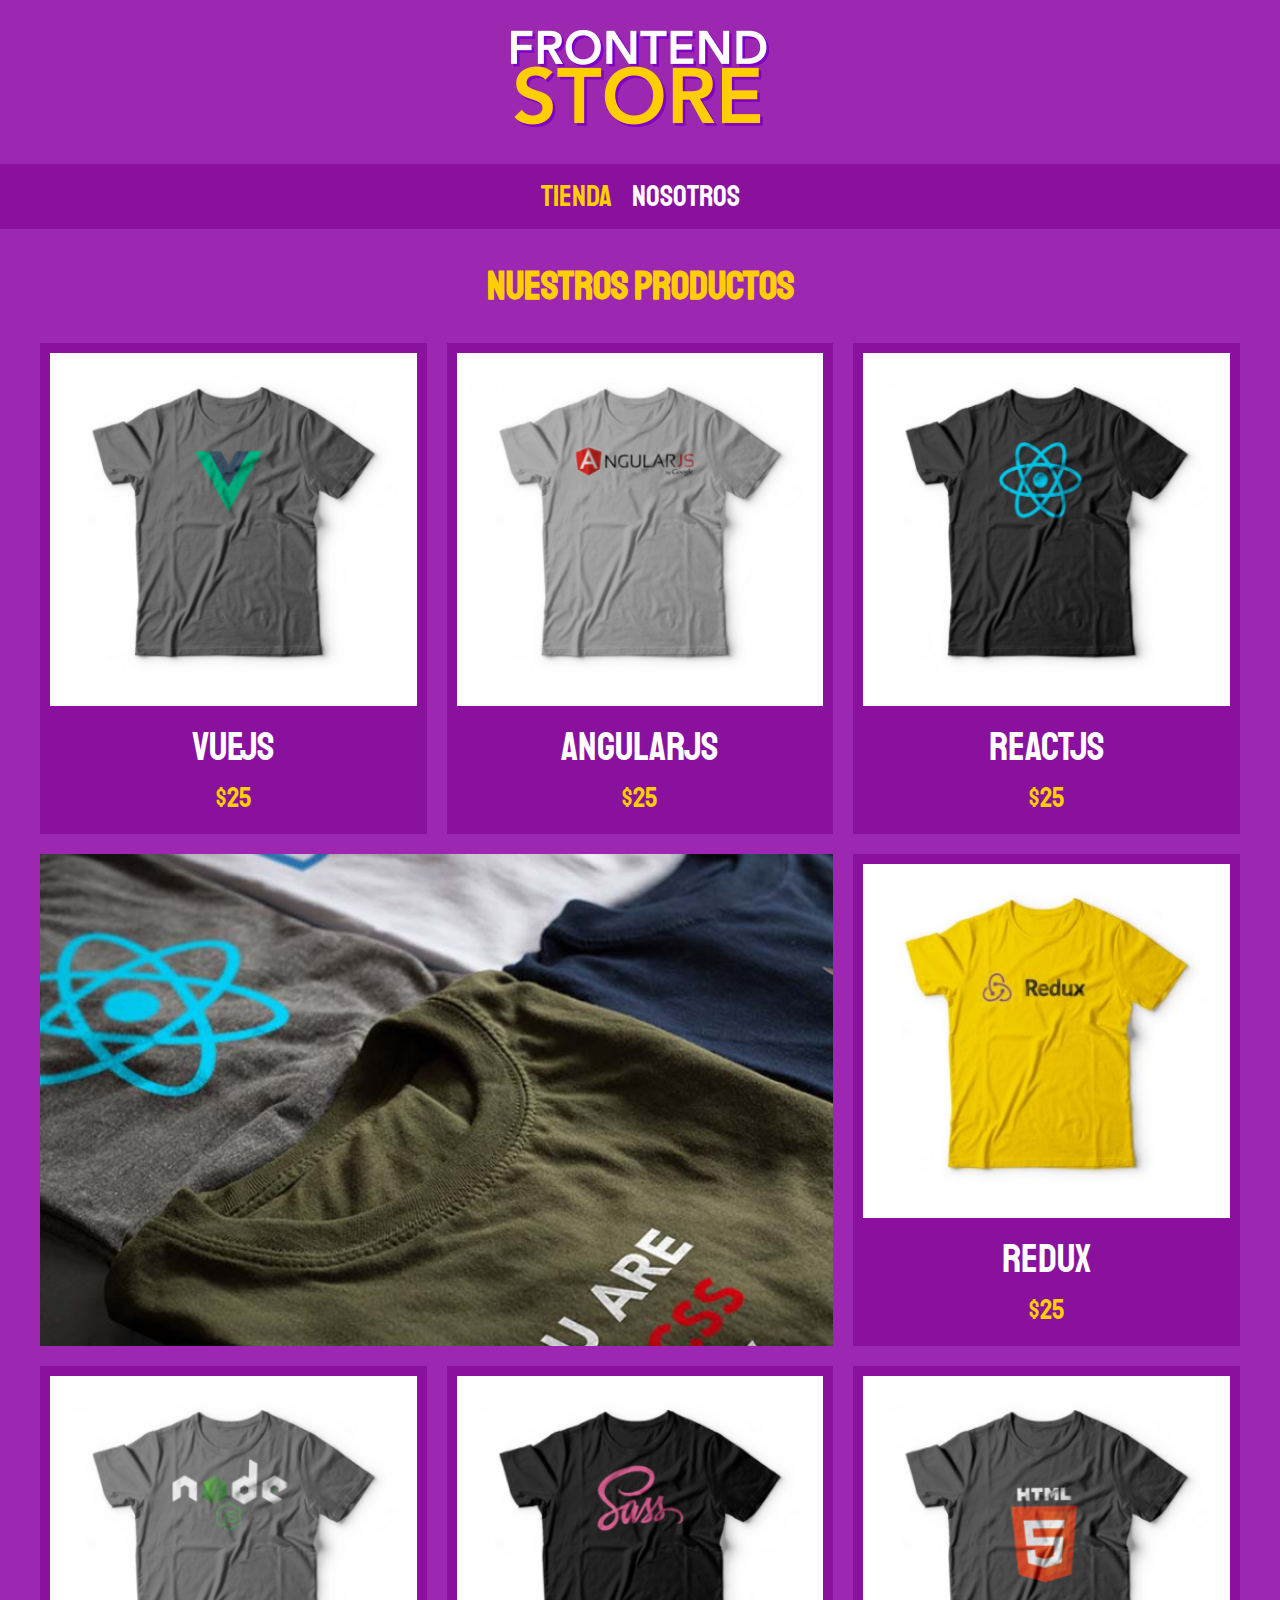
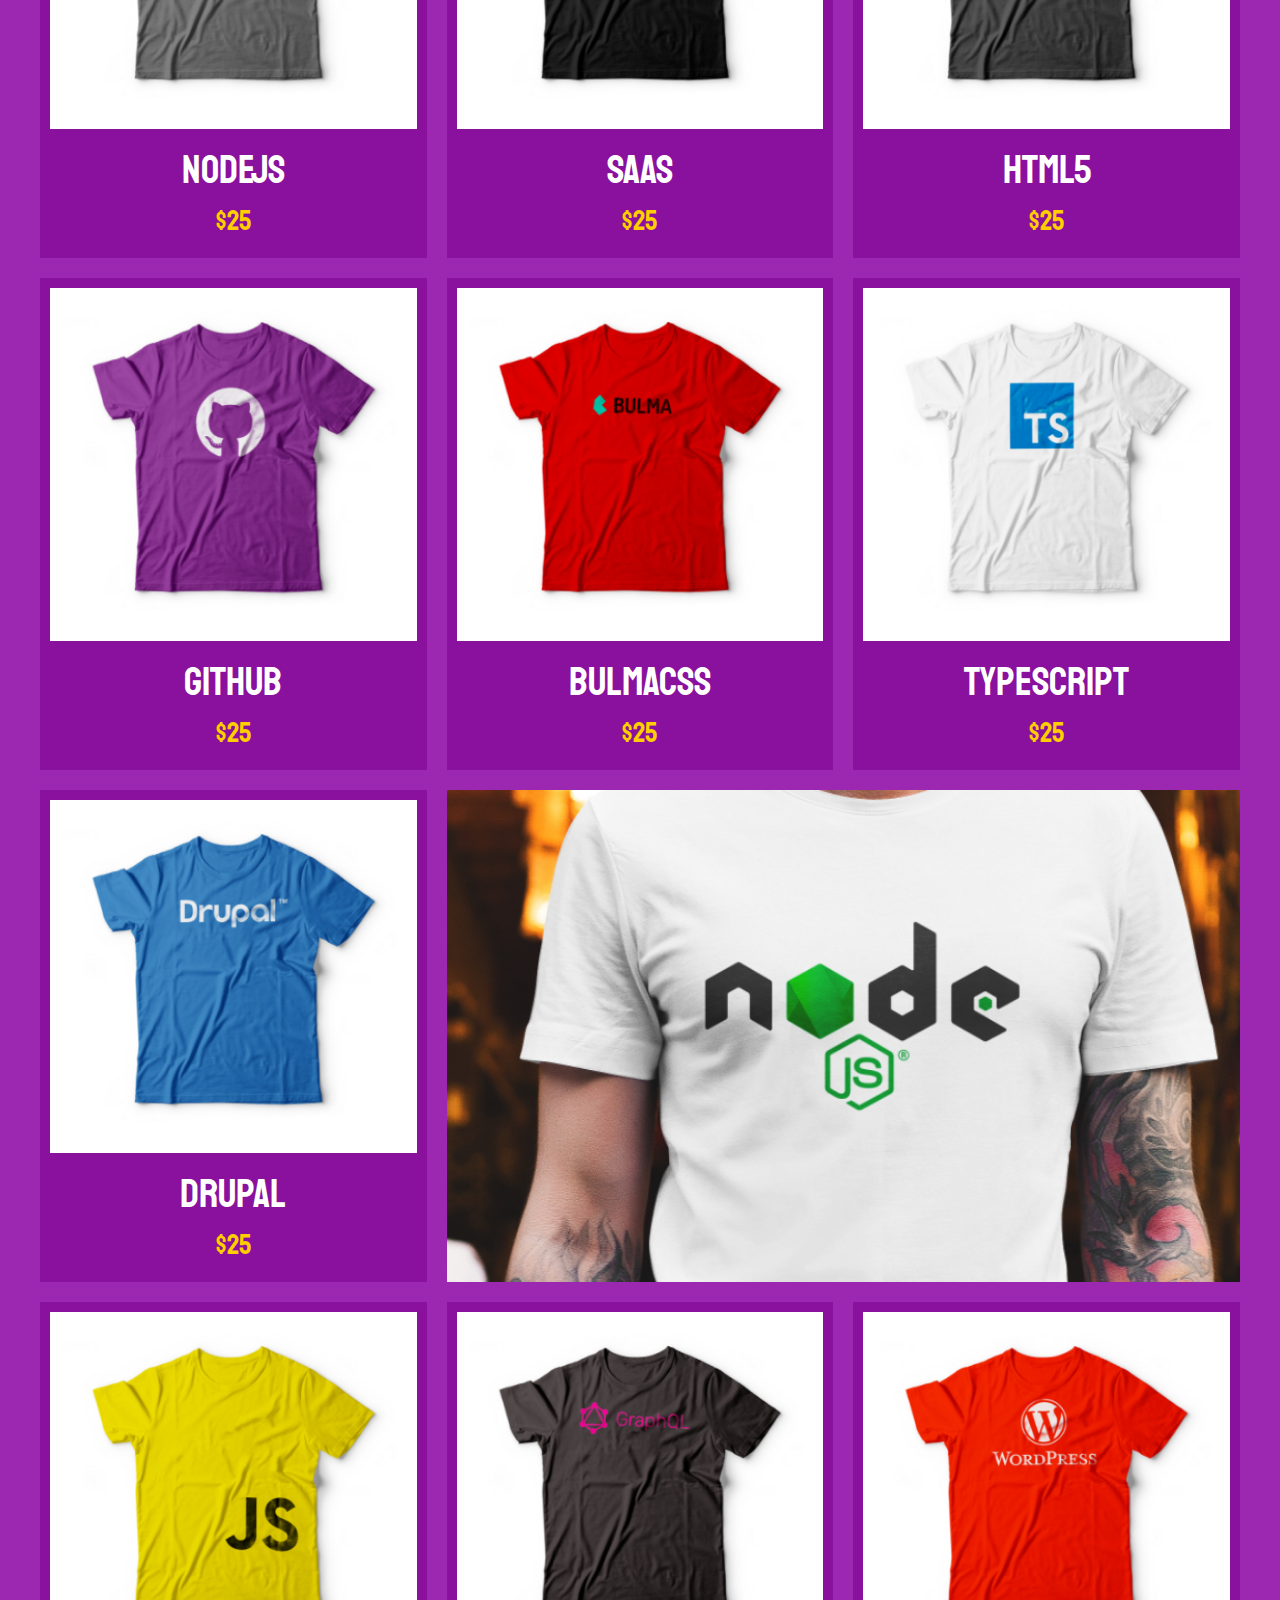
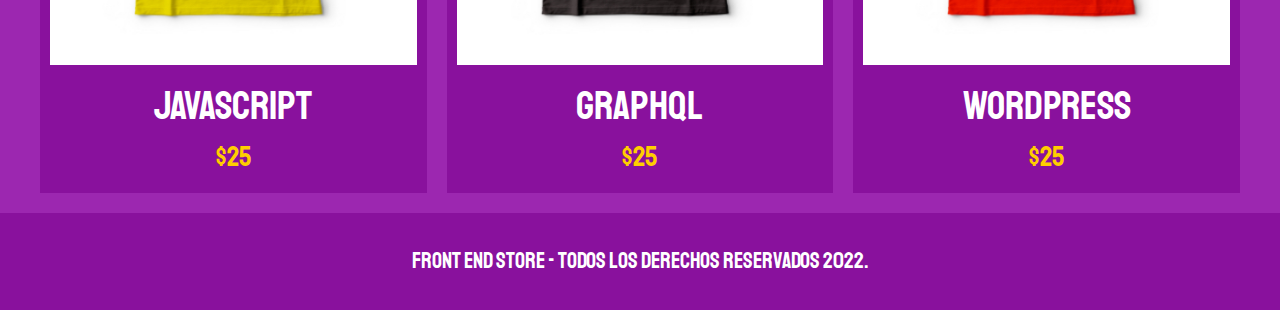
<file: index.html>
<!DOCTYPE html>
<html lang="en">
  <head>
    <meta charset="UTF-8" />
    <meta http-equiv="X-UA-Compatible" content="IE=edge" />
    <meta name="viewport" content="width=device-width, initial-scale=1.0" />
    <title>FrontEnd Store</title>
    <link rel="stylesheet" href="css/normalize.css" />
    <link rel="preconnect" href="https://fonts.googleapis.com" />
    <link rel="preconnect" href="https://fonts.gstatic.com" crossorigin />
    <link
      href="https://fonts.googleapis.com/css2?family=Staatliches&display=swap"
      rel="stylesheet"
    />
    <link rel="stylesheet" href="css/style.css" />
  </head>
  <body>
    <header class="header">
      <a href="index.html">
        <img class="header__logo" src="img/logo.png" alt="Logotipo" />
      </a>
    </header>
    <nav class="navegacion">
      <a class="navegacion__enlace navegacion__enlace--activo" href="index.html"
        >Tienda</a
      >
      <a class="navegacion__enlace" href="nosotros.html">Nosotros</a>
    </nav>
    <main class="contenedor">
      <h1>Nuestros Productos</h1>
      <div class="grid">
        <div class="producto">
          <a href="producto.html">
            <img class="producto__imagen" src="img/1.jpg" alt="imagen camisa" />
            <div class="producto__informacion">
              <p class="producto__nombre">VueJS</p>
              <p class="producto__precio">$25</p>
            </div>
          </a>
        </div>
        <!-- Fin producto -->
        <div class="producto">
          <a href="producto.html">
            <img class="producto__imagen" src="img/2.jpg" alt="imagen camisa" />
            <div class="producto__informacion">
              <p class="producto__nombre">AngularJS</p>
              <p class="producto__precio">$25</p>
            </div>
          </a>
        </div>
        <!-- Fin producto -->
        <div class="producto">
          <a href="producto.html">
            <img class="producto__imagen" src="img/3.jpg" alt="imagen camisa" />
            <div class="producto__informacion">
              <p class="producto__nombre">ReactJS</p>
              <p class="producto__precio">$25</p>
            </div>
          </a>
        </div>
        <!-- Fin producto -->
        <div class="producto">
          <a href="producto.html">
            <img class="producto__imagen" src="img/4.jpg" alt="imagen camisa" />
            <div class="producto__informacion">
              <p class="producto__nombre">Redux</p>
              <p class="producto__precio">$25</p>
            </div>
          </a>
        </div>
        <!-- Fin producto -->
        <div class="producto">
          <a href="producto.html">
            <img class="producto__imagen" src="img/5.jpg" alt="imagen camisa" />
            <div class="producto__informacion">
              <p class="producto__nombre">NodeJS</p>
              <p class="producto__precio">$25</p>
            </div>
          </a>
        </div>
        <!-- Fin producto -->
        <div class="producto">
          <a href="producto.html">
            <img class="producto__imagen" src="img/6.jpg" alt="imagen camisa" />
            <div class="producto__informacion">
              <p class="producto__nombre">SAAS</p>
              <p class="producto__precio">$25</p>
            </div>
          </a>
        </div>
        <!-- Fin producto -->
        <div class="producto">
          <a href="producto.html">
            <img class="producto__imagen" src="img/7.jpg" alt="imagen camisa" />
            <div class="producto__informacion">
              <p class="producto__nombre">HTML5</p>
              <p class="producto__precio">$25</p>
            </div>
          </a>
        </div>
        <!-- Fin producto -->
        <div class="producto">
          <a href="producto.html">
            <img class="producto__imagen" src="img/8.jpg" alt="imagen camisa" />
            <div class="producto__informacion">
              <p class="producto__nombre">Github</p>
              <p class="producto__precio">$25</p>
            </div>
          </a>
        </div>
        <!-- Fin producto -->
        <div class="producto">
          <a href="producto.html">
            <img class="producto__imagen" src="img/9.jpg" alt="imagen camisa" />
            <div class="producto__informacion">
              <p class="producto__nombre">BulmaCSS</p>
              <p class="producto__precio">$25</p>
            </div>
          </a>
        </div>
        <!-- Fin producto -->
        <div class="producto">
          <a href="producto.html">
            <img
              class="producto__imagen"
              src="img/10.jpg"
              alt="imagen camisa"
            />
            <div class="producto__informacion">
              <p class="producto__nombre">TypeSCript</p>
              <p class="producto__precio">$25</p>
            </div>
          </a>
        </div>
        <!-- Fin producto -->
        <div class="producto">
          <a href="producto.html">
            <img
              class="producto__imagen"
              src="img/11.jpg"
              alt="imagen camisa"
            />
            <div class="producto__informacion">
              <p class="producto__nombre">Drupal</p>
              <p class="producto__precio">$25</p>
            </div>
          </a>
        </div>
        <!-- Fin producto -->
        <div class="producto">
          <a href="producto.html">
            <img
              class="producto__imagen"
              src="img/12.jpg"
              alt="imagen camisa"
            />
            <div class="producto__informacion">
              <p class="producto__nombre">JavaScript</p>
              <p class="producto__precio">$25</p>
            </div>
          </a>
        </div>
        <!-- Fin producto -->
        <div class="producto">
          <a href="producto.html">
            <img
              class="producto__imagen"
              src="img/13.jpg"
              alt="imagen camisa"
            />
            <div class="producto__informacion">
              <p class="producto__nombre">GraphQL</p>
              <p class="producto__precio">$25</p>
            </div>
          </a>
        </div>
        <!-- Fin producto -->
        <div class="producto">
          <a href="producto.html">
            <img
              class="producto__imagen"
              src="img/14.jpg"
              alt="imagen camisa"
            />
            <div class="producto__informacion">
              <p class="producto__nombre">WordPress</p>
              <p class="producto__precio">$25</p>
            </div>
          </a>
        </div>
        <!-- Fin producto -->
        <div class="grafico grafico--camisas"></div>
        <div class="grafico grafico--node"></div>
      </div>
      <!-- Fin grid -->
    </main>
    <footer class="footer">
      <p class="footer__texto">
        Front End Store - Todos los derechos Reservados 2022.
      </p>
    </footer>
  </body>
</html>
</file>
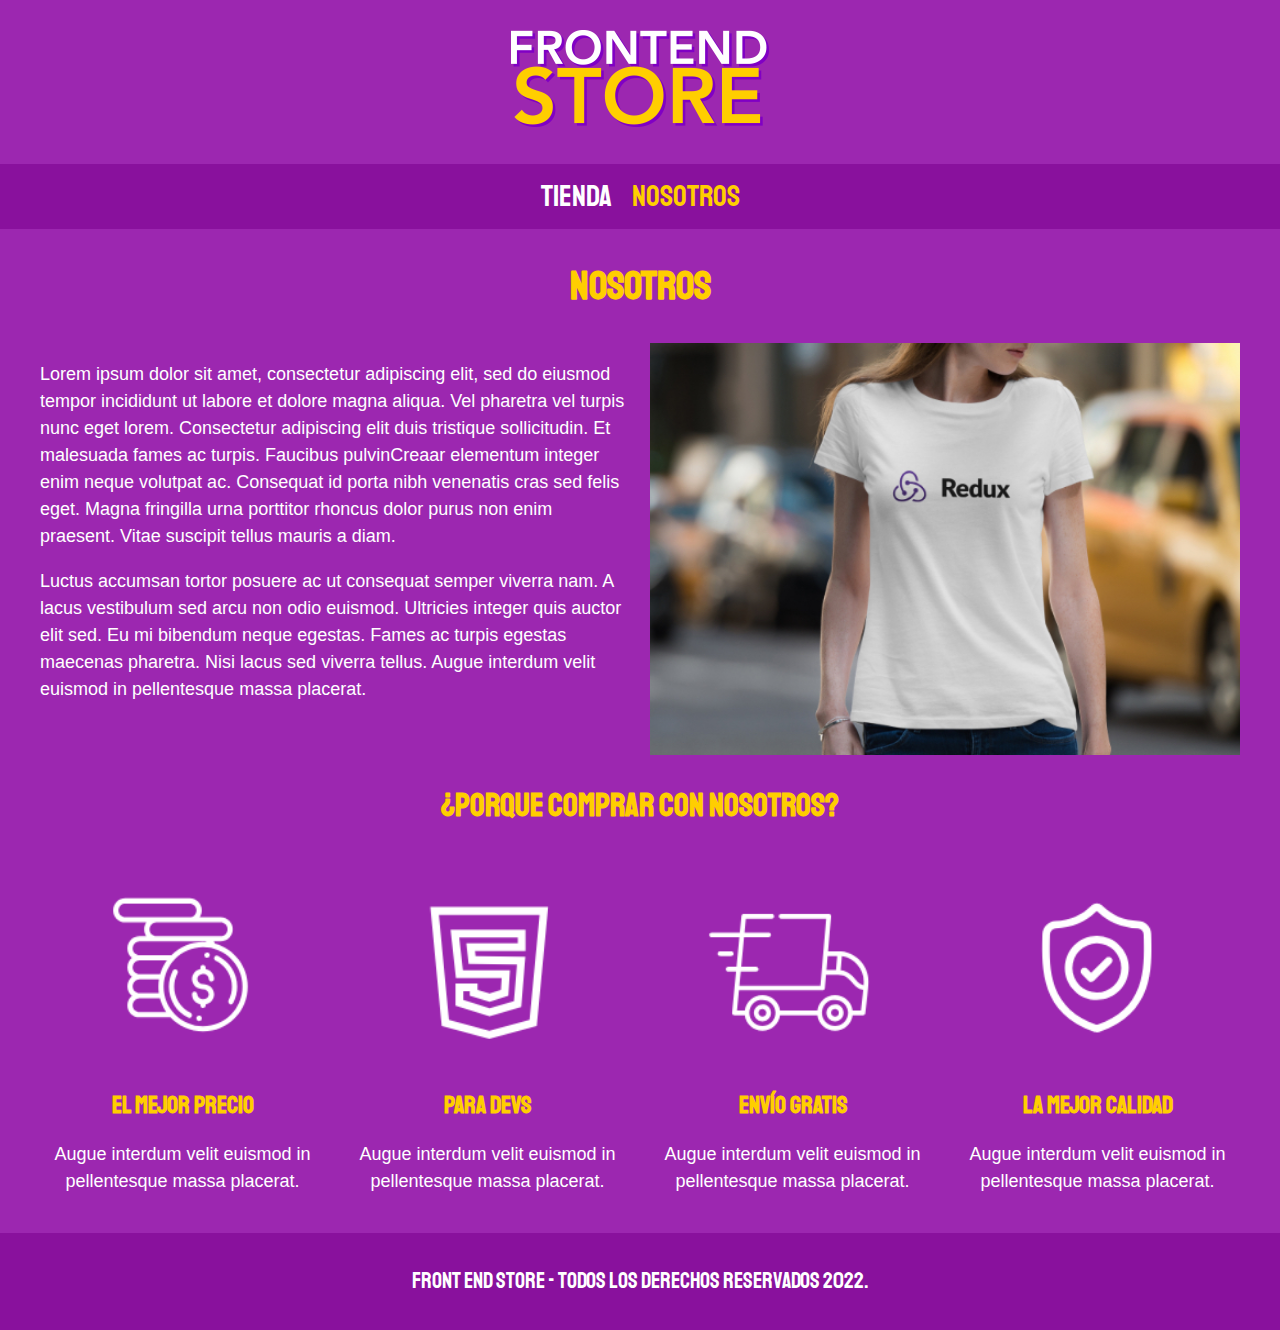
<file: nosotros.html>
<!DOCTYPE html>
<html lang="en">
  <head>
    <meta charset="UTF-8" />
    <meta http-equiv="X-UA-Compatible" content="IE=edge" />
    <meta name="viewport" content="width=device-width, initial-scale=1.0" />
    <title>FrontEnd Store</title>
    <link rel="stylesheet" href="css/normalize.css" />
    <link rel="preconnect" href="https://fonts.googleapis.com" />
    <link rel="preconnect" href="https://fonts.gstatic.com" crossorigin />
    <link
      href="https://fonts.googleapis.com/css2?family=Staatliches&display=swap"
      rel="stylesheet"
    />
    <link rel="stylesheet" href="css/style.css" />
  </head>
  <body>
    <header class="header">
      <a href="index.html">
        <img class="header__logo" src="img/logo.png" alt="Logotipo" />
      </a>
    </header>
    <nav class="navegacion">
      <a class="navegacion__enlace" href="index.html">Tienda</a>
      <a
        class="navegacion__enlace navegacion__enlace--activo"
        href="nosotros.html"
        >Nosotros</a
      >
    </nav>
    <main class="contenedor">
      <h1>Nosotros</h1>
      <div class="nosotros">
        <div class="nosotros__contenido">
          <p>
            Lorem ipsum dolor sit amet, consectetur adipiscing elit, sed do
            eiusmod tempor incididunt ut labore et dolore magna aliqua. Vel
            pharetra vel turpis nunc eget lorem. Consectetur adipiscing elit
            duis tristique sollicitudin. Et malesuada fames ac turpis. Faucibus
            pulvinCreaar elementum integer enim neque volutpat ac. Consequat id
            porta nibh venenatis cras sed felis eget. Magna fringilla urna
            porttitor rhoncus dolor purus non enim praesent. Vitae suscipit
            tellus mauris a diam.
          </p>
          <p>
            Luctus accumsan tortor posuere ac ut consequat semper viverra nam. A
            lacus vestibulum sed arcu non odio euismod. Ultricies integer quis
            auctor elit sed. Eu mi bibendum neque egestas. Fames ac turpis
            egestas maecenas pharetra. Nisi lacus sed viverra tellus. Augue
            interdum velit euismod in pellentesque massa placerat.
          </p>
        </div>
        <img
          src="img/nosotros.jpg"
          alt="imagen nosotros"
          class="nosotros__imagen"
        />
      </div>
    </main>

    <section class="contenedor comprar">
      <h2 class="comprar__titulo">¿Porque comprar con nosotros?</h2>
      <div class="bloques">
        <div class="bloque">
          <img class="bloque__imagen" src="img/icono_1.png" alt="porque comprar" />
          <h3 class="bloque__titulo">El Mejor Precio</h3>
          <p>Augue interdum velit euismod in pellentesque massa placerat.</p>
        </div>
        <!-- .bloque -->
        <div class="bloque">
          <img class="bloque__imagen" src="img/icono_2.png" alt="porque comprar" />
          <h3 class="bloque__titulo">Para Devs</h3>
          <p>Augue interdum velit euismod in pellentesque massa placerat.</p>
        </div>
        <!-- .bloque -->
        <div class="bloque">
          <img class="bloque__imagen" src="img/icono_3.png" alt="porque comprar" />
          <h3 class="bloque__titulo">Envío Gratis</h3>
          <p>Augue interdum velit euismod in pellentesque massa placerat.</p>
        </div>
        <!-- .bloque -->
        <div class="bloque">
          <img class="bloque__imagen" src="img/icono_4.png" alt="porque comprar" />
          <h3 class="bloque__titulo">La mejor calidad</h3>
          <p>Augue interdum velit euismod in pellentesque massa placerat.</p>
        </div>
        <!-- .bloque -->
      </div>
      <!-- .bloques -->
    </section>

    <footer class="footer">
      <p class="footer__texto">
        Front End Store - Todos los derechos Reservados 2022.
      </p>
    </footer>
  </body>
</html>
</file>
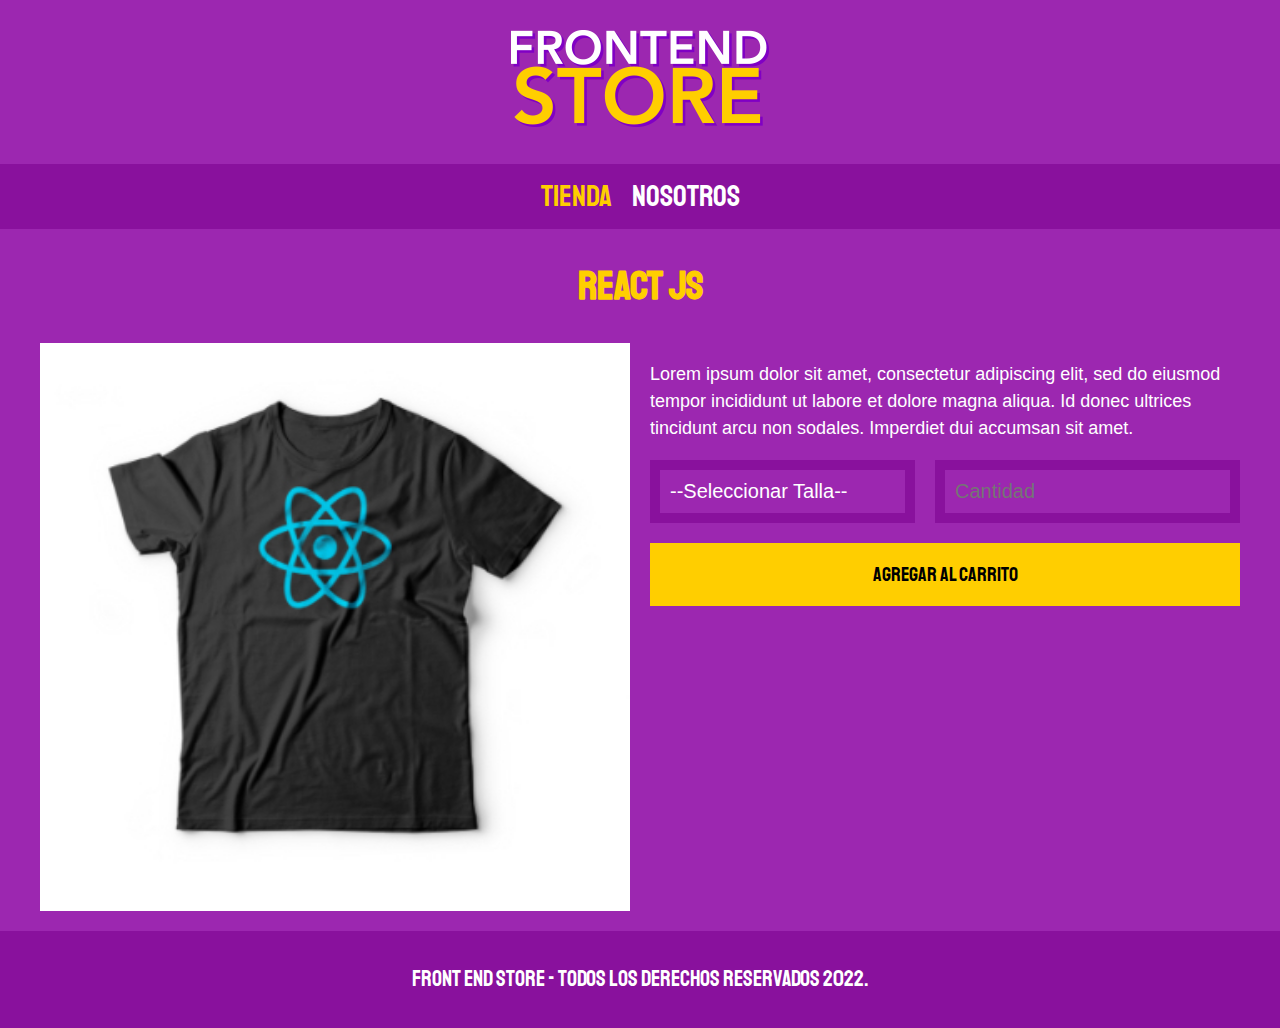
<file: producto.html>
<!DOCTYPE html>
<html lang="en">
  <head>
    <meta charset="UTF-8" />
    <meta http-equiv="X-UA-Compatible" content="IE=edge" />
    <meta name="viewport" content="width=device-width, initial-scale=1.0" />
    <title>FrontEnd Store</title>
    <link rel="stylesheet" href="css/normalize.css" />
    <link rel="preconnect" href="https://fonts.googleapis.com" />
    <link rel="preconnect" href="https://fonts.gstatic.com" crossorigin />
    <link
      href="https://fonts.googleapis.com/css2?family=Staatliches&display=swap"
      rel="stylesheet"
    />
    <link rel="stylesheet" href="css/style.css" />
  </head>
  <body>
    <header class="header">
      <a href="index.html">
        <img class="header__logo" src="img/logo.png" alt="Logotipo" />
      </a>
    </header>
    <nav class="navegacion">
      <a class="navegacion__enlace navegacion__enlace--activo" href="index.html"
        >Tienda</a
      >
      <a class="navegacion__enlace" href="nosotros.html">Nosotros</a>
    </nav>
    <main class="contenedor">
      <h1>React JS</h1>

      <div class="camisa">
        <img src="img/3.jpg" alt="Imagen del Producto" class="camisa__imagen" />
        <div class="camisa__contenido">
          <p>
            Lorem ipsum dolor sit amet, consectetur adipiscing elit, sed do
            eiusmod tempor incididunt ut labore et dolore magna aliqua. Id donec
            ultrices tincidunt arcu non sodales. Imperdiet dui accumsan sit
            amet.
          </p>
          <form class="formulario">
            <select class="formulario__campo">
              <option disabled selected>--Seleccionar Talla--</option>
              <option>Chica</option>
              <option>Mediana</option>
              <option>Grande</option>
            </select>
            <input class="formulario__campo" type="number" placeholder="Cantidad" min="1" step="1">
            <input class="formulario__submit" type="submit" value="Agregar al carrito">
          </form>
        </div>
      </div>
    </main>
    <footer class="footer">
      <p class="footer__texto">
        Front End Store - Todos los derechos Reservados 2022.
      </p>
    </footer>
  </body>
</html>
</file>
<file: css/style.css>
:root {
    --primario: #9C27B0;
    --primarioOscuro: #89119D;
    --secundario: #FFCE00;
    --secundarioOscuro: #FFB300;
    --blanco: #FFFFFF;
    --negro: #000000;

    --fuentePrincipal: 'Staatliches', cursive;
}

html {
    box-sizing: border-box;
    font-size: 62.5%;
}

*,
*:before,
*:after {
    box-sizing: inherit;
}

/** Globlales **/
body {
    background-color: var(--primario);
    font-size: 1.6rem;
    line-height: 1.5;
}

p {
    font-size: 1.8rem;
    font-family: Arial, Helvetica, sans-serif;
    color: var(--blanco);
}

a {
    text-decoration: none;
}

img {
    width: 100%;
}

.contenedor {
    max-width: 120rem;
    margin: 0 auto;
}

h1,
h2,
h3 {
    text-align: center;
    color: var(--secundario);
    font-family: var(--fuentePrincipal);
}

h1 {
    font-size: 4rem;
}

h2 {
    font-size: 3.2rem;
}

h3 {
    font-size: 2.4rem;
}

/** Header **/
.header {
    display: flex;
    justify-content: center;
}

.header__logo {
    margin: 3rem 0;
}

/** Footer **/
.footer {
    background-color: var(--primarioOscuro);
    padding: 1rem 0;
    margin-top: 2rem;
}

.footer__texto {
    text-align: center;
    font-family: var(--fuentePrincipal);
    font-size: 2.2rem;
}

/** Navegacion **/
.navegacion {
    background-color: var(--primarioOscuro);
    padding: 1rem 0;
    display: flex;
    justify-content: center;
    gap: 2rem;
    /** Separacion forma nueva **/
}

.navegacion__enlace {
    font-family: var(--fuentePrincipal);
    color: var(--blanco);
    font-size: 3rem;
    /* margin-right: 2rem; */
}

/* .navegacion__enlace:last-of-type {
    margin-right: 0;
} */

.navegacion__enlace--activo,
.navegacion__enlace:hover {
    color: var(--secundario)
}

/** GRID **/
.grid {
    display: grid;
    grid-template-columns: repeat(2, 1fr);
    gap: 2rem;
}

@media (min-width: 768px) {
    .grid {
        grid-template-columns: repeat(3, 1fr);
    }
}

/** Productos **/
.producto {
    background-color: var(--primarioOscuro);
    padding: 1rem;
}

.producto__nombre {
    font-size: 4rem;
}

.producto__precio {
    font-size: 2.8rem;
    color: var(--secundario);
}

.producto__precio,
.producto__nombre {
    font-family: var(--fuentePrincipal);
    margin: 1rem 0;
    text-align: center;
    line-height: 1.2;
}

/** Graficos **/
.grafico {
    min-height: 30rem;
    background-repeat: no-repeat;
    background-size: cover;
    grid-column: 1 / 3;
}

.grafico--camisas {
    grid-row: 2 / 3;
    background-image: url(../img/grafico1.jpg);
}

.grafico--node {
    background-image: url(../img/grafico2.jpg);
    grid-row: 8 / 9;
}

@media (min-width: 768px) {
    .grafico--node {
        grid-row: 5 / 6;
        grid-column: 2 / 4;
    }
}

/** Nosotros **/

.nosotros {
    display: grid;
    grid-template-rows: repeat(2, auto);
}

@media (min-width: 768px) {
    .nosotros {
        grid-template-columns: repeat(2, 1fr);
        column-gap: 2rem;
    }
}

.nosotros__imagen {
    grid-row: 1 / 2;
}

@media (min-width: 768px) {
    .nosotros__imagen {
        grid-column: 2 / 3;
    }
}

/** Bloques **/
.bloques {
    display: grid;
    grid-template-columns: repeat(2, 1fr);
    gap: 2rem;
}

@media (min-width: 768px) {
    .bloques {
        grid-template-columns: repeat(4, 1fr);
    }
}

.bloque {
    text-align: center;
}

.bloque__titulo {
    margin: 0;
}

/** Pagina del Producto **/
@media (min-width: 768px) {
    .camisa {
        display: grid;
        grid-template-columns: repeat(2, 1fr);
        column-gap: 2rem;
    }
}

.formulario {
    display: grid;
    grid-template-columns: repeat(2, 1fr);
    gap: 2rem;
}

.formulario__campo{
    border: 1rem solid var(--primarioOscuro);
    background-color: transparent;
    color: var(--blanco);
    font-size: 2rem;
    font-family: Arial, Helvetica, sans-serif;
    padding: 1rem;
    appearance: none;
}

.formulario__submit{
    background-color: var(--secundario);
    border: none;
    font-size: 2rem;
    font-family: var(--fuentePrincipal);
    padding: 2rem;
    transition: background-color .3s ease;
    grid-column: 1 / 3;
}

.formulario__submit:hover {
    cursor: pointer;
    background-color: var(--secundarioOscuro);
}
</file>
